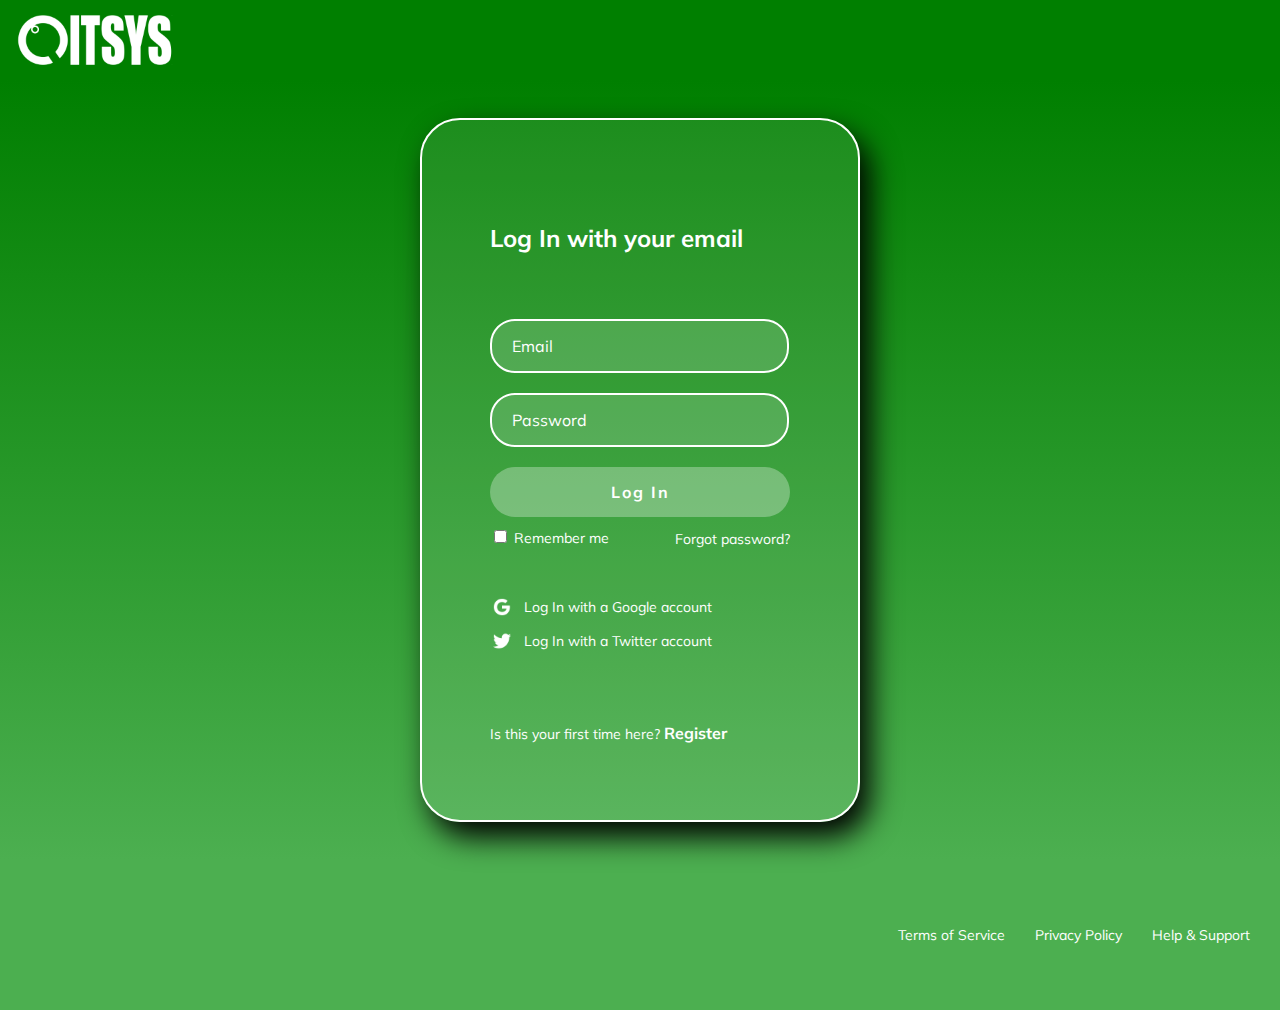
<file: login.html>
<!DOCTYPE html>
<html lang="en">
    <head>
        <meta charset="UTF-8">
        <meta name="viewport" content="width=device-width, initial-scale=1.0">
        <meta http-equiv="X-UA-Compatible" content="ie=edge">
        <link rel="stylesheet" href="./assets/css/styles.css">
        <link rel="stylesheet" href="https://fonts.googleapis.com/css?family=Muli&display=swap">
        <title>HTML5 Video Player</title>
    </head>
    <body>

        <header class="header">
            <img tabindex="0" class="header__img" src="assets/img/logo.png" alt="Video Player Logo">
        </header>

        <section class="login">
            <section class="login__container">
                <h2 tabindex="0">Log In with your email</h2>
                <form action="index.html" class="login__container--form">
                    <input aria-label="Email account" class="input login__input" type="text" placeholder="Email">
                    <input aria-label="Secure password" class="input login__input" type="password" placeholder="Password">
                    <button class="button">Log In</button>
                    <div class="login__container--remember-me">
                        <label>
                            <input type="checkbox" id="remember" value="remember">
                            Remember me
                        </label>
                        <a href="/">Forgot password?</a>
                    </div>
                </form>
                <section class="login__container--social-media">
                    <div>
                        <img src="./assets/img/google-icon.png" alt="Log In with Google">
                        Log In with a Google account
                    </div>
                    <div>
                        <img src="./assets/img/twitter-icon.png" alt="Log In with Twitter">
                        Log In with a Twitter account
                    </div>
                </section>
                <p class="login__container--register">
                    Is this your first time here? <a href="/">Register</a>
                </p>
            </section>            
        </section>

        <footer class="footer">
            <a href="/">Terms of Service</a>
            <a href="/">Privacy Policy</a>
            <a href="/">Help & Support</a>
        </footer>

    </body>
</html>
</file>
<file: assets/css/styles.css>
/* SASS Variables */
body {
  background-color: #007f00;
  font-family: "Muli", sans-serif;
  margin: 0;
}

.content {
  background: linear-gradient(#007f00, #4caf50);
}

/* Header */
.header {
  background-color: #007f00;
  display: flex;
  height: 80px;
  justify-content: space-between;
  width: 100%;
}

.header__img {
  height: 50px;
  margin: 15px 0 0 15px;
}

.header__menu {
  margin-top: 15px;
}

.header__menu--profile {
  align-items: flex-end;
  display: flex;
  flex-direction: column;
  width: 150px;
}

.header__menu--profile img {
  margin-right: 10px;
}

.header__menu ul {
  display: none;
  list-style: none;
  margin: 0 0 0 -14px;
  padding: 0;
  position: absolute;
  text-align: right;
  width: 150px;
}

.header__menu:hover ul, ul:hover {
  display: block;
}

.header__menu li {
  margin: 10px 0;
}

.header__menu li a {
  color: #ffffff;
  text-decoration: none;
}

/* Search box */
.main {
  align-items: center;
  display: flex;
  flex-direction: column;
  height: 300px;
  justify-content: center;
}

.main__title {
  color: #ffffff;
  font-size: 25px;
}

.input {
  background-color: rgba(255, 255, 255, 0.15);
  border: 2px solid white;
  border-radius: 25px;
  color: #ffffff;
  font-family: "Muli", sans-serif;
  font-size: 16px;
  height: 50px;
  padding: 0 20px;
  width: 70%;
}

.input:focus {
  outline: none;
}

::placeholder {
  color: #ffffff;
}

/* Carousel */
.categories__title {
  color: white;
  font-size: 25px;
  font-family: "Muli", sans-serif;
  padding-left: 62px;
}

.carousel {
  overflow-x: hidden;
  overflow-y: hidden;
  padding: 30px;
  position: relative;
  width: 95.5%;
}

.carousel:hover {
  overflow-x: auto;
}

#scroll-style::-webkit-scrollbar-track {
  /* -webkit-box-shadow: inset 0 0 6px rgba(0,0,0,0.3); */
  background-color: #4caf50;
}

#scroll-style::-webkit-scrollbar {
  width: 10px;
  background-color: #F5F5F5;
}

#scroll-style::-webkit-scrollbar-thumb {
  background-color: #F90;
  background-image: -webkit-linear-gradient(45deg, rgba(255, 255, 255, 0.2) 25%, transparent 25%, transparent 50%, rgba(255, 255, 255, 0.2) 50%, rgba(255, 255, 255, 0.2) 75%, transparent 75%, transparent);
}

.carousel__container {
  margin: 32px;
  padding-bottom: 10px;
  white-space: nowrap;
}

.carousel-item {
  background-color: #c0c0c0;
  border-radius: 20px;
  cursor: pointer;
  display: inline-block;
  height: 250px;
  margin-right: 10px;
  overflow: hidden;
  position: relative;
  transform-origin: center left;
  transition: 450ms all;
  width: 200px;
}

.carousel-item:hover ~ .carousel-item {
  transform: translate3d(100px, 0, 0);
}

.carousel__container:hover .carousel-item {
  opacity: 0.3;
}

.carousel__container:hover .carousel-item:hover {
  opacity: 1;
  transform: scale(1.5);
}

.carousel-item__img {
  height: 250px;
  object-fit: cover;
  width: 200px;
}

.carousel-item__details {
  background: linear-gradient(to top, black 0%, rgba(0, 0, 0, 0) 50%);
  bottom: 0;
  color: #ffffff;
  display: flex;
  flex-direction: column;
  font-size: 10px;
  justify-content: flex-end;
  left: 0;
  opacity: 0;
  padding: 10px;
  position: absolute;
  right: 0;
  top: 0;
  transition: 450ms opacity;
}

.carousel-item__details img {
  height: 24px;
}

.carousel-item__details p {
  margin-bottom: -6px;
}

.carousel-item__details p > strong {
  font-size: 12px;
}

.carousel-item__details:hover {
  opacity: 1;
}

/* Login */
.login {
  align-items: center;
  background: linear-gradient(#007f00, #4caf50);
  display: flex;
  flex-direction: column;
  justify-content: center;
  min-height: calc(100vh - 120px);
  padding: 0 30px;
}

.login__container {
  background-color: rgba(255, 255, 255, 0.1);
  border: 2px solid #ffffff;
  border-radius: 40px;
  color: #ffffff;
  display: flex;
  flex-direction: column;
  justify-content: space-around;
  min-height: 600px;
  padding: 60px 68px 40px;
  box-shadow: 10px 15px 30px #000000;
  width: 300px;
}

.login__container--form {
  display: flex;
  flex-direction: column;
}

.login__container--form label {
  font-size: 14px;
}

.login__container--remember-me {
  display: flex;
  justify-content: space-between;
  margin-top: 10px;
}

.login__container--remember-me a {
  color: #ffffff;
  font-size: 14px;
  margin-top: 3px;
  text-decoration: none;
}

.login__container--remember-me a:hover {
  text-decoration: underline;
}

.login__container--social-media > div {
  align-items: center;
  display: flex;
  font-size: 14px;
  margin-bottom: 10px;
}

.login__container--social-media > div > img {
  width: 24px;
  margin-right: 10px;
}

.login__container--register {
  font-size: 14px;
}

.login__container--register a {
  color: #ffffff;
  font-size: 16px;
  font-weight: bold;
  text-decoration: none;
}

.login__container--register a:hover {
  text-decoration: underline;
}

.login__input {
  margin-bottom: 20px;
  width: 85%;
}

.button {
  background-color: rgba(255, 255, 255, 0.3);
  border: none;
  border-radius: 25px;
  color: #ffffff;
  cursor: pointer;
  font-family: "Muli", sans-serif;
  font-size: 16px;
  font-weight: bold;
  height: 50px;
  letter-spacing: 2px;
  outline: none;
}

/* Footer */
.footer {
  align-items: center;
  background-color: #4caf50;
  display: flex;
  height: 150px;
  justify-content: flex-end;
  width: 100%;
}

.footer a {
  color: #ffffff;
  cursor: pointer;
  font-size: 14px;
  padding-right: 30px;
  text-decoration: none;
}

.footer a:hover {
  text-decoration: underline;
}

/* 404 Page */
.not-found {
  align-items: center;
  display: flex;
  justify-content: center;
  min-height: calc(100vh - 230px);
}

/* Mobile */
@media only screen and (max-width: 600px) {
  .login__container {
    background-color: transparent;
    border: none;
    box-shadow: none;
    padding: 0;
    width: 100%;
  }

  .main {
    height: 250px;
  }

  .main__title {
    font-size: 1rem;
    text-align: center;
  }

  .main > .input {
    width: 85%;
  }

  .carousel {
    padding: 0;
    width: inherit;
  }

  .carousel:hover {
    overflow-x: auto;
  }

  .carousel-item {
    transform: none;
  }

  .carousel-item:hover ~ .carousel-item {
    transform: translate3d(40px, 0, 0);
  }

  .carousel__container:hover .carousel-item:hover {
    opacity: 1;
    transform: scale(1.2);
  }

  .categories__title {
    font-size: 16px;
    padding-left: 32px;
  }

  #scroll-style::-webkit-scrollbar-thumb {
    background-color: rgba(0, 0, 0, 0);
    background-image: none;
  }

  .footer {
    align-items: flex-start;
    flex-direction: column;
    height: 95px;
    padding-left: 30px;
    width: inherit;
  }

  .footer a {
    padding-bottom: 5px;
  }

  .not-found {
    min-height: calc(100vh - 175px);
  }
}
/*# sourceMappingURL=styles.css.map */

/*# sourceMappingURL=styles.css.map */
</file>
